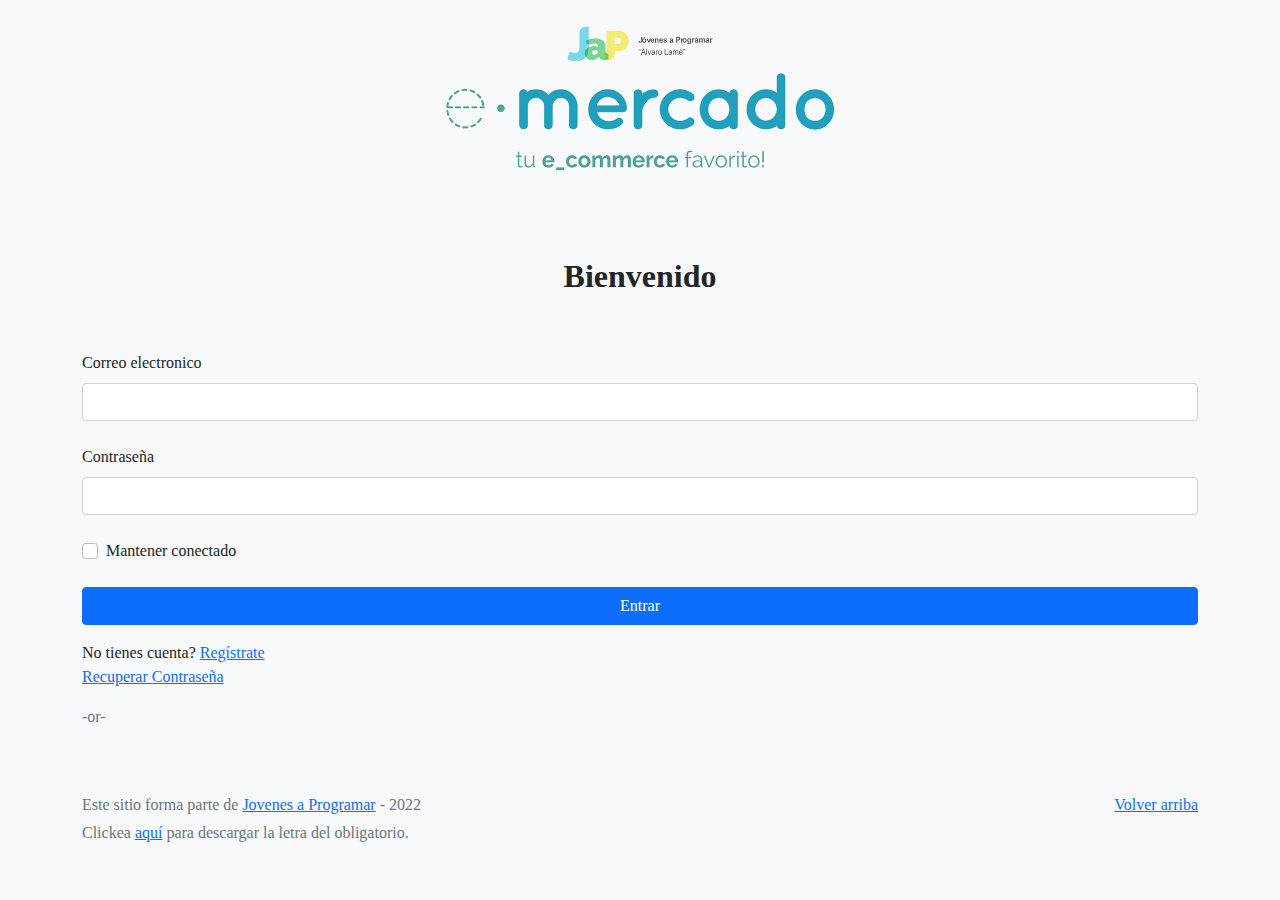
<file: index.html>
<!DOCTYPE html>
<html lang="es">

<head>
  <meta http-equiv="Content-Type" content="text/html; charset=UTF-8">
  <meta name="viewport" content="width=device-width, initial-scale=1, shrink-to-fit=no">
  <title>eMercado - Todo lo que busques está aquí</title>

  <link href="https://fonts.googleapis.com/css?family=Raleway:300,300i,400,400i,700,700i,900,900i" rel="stylesheet">
  <link href="css/bootstrap.min.css" rel="stylesheet">
  <link href="css/styles.css" rel="stylesheet">
</head>

<body onload="checkLoggin()">
  <nav class="navbar navbar-expand-lg navbar-dark bg-dark p-1">
    <div class="container">
      <button class="navbar-toggler" type="button" data-bs-toggle="collapse" data-bs-target="#navbarNav"
        aria-controls="navbarNav" aria-expanded="false" aria-label="Toggle navigation">
        <span class="navbar-toggler-icon"></span>
      </button>
      <div class="collapse navbar-collapse" id="navbarNav">
        <ul class="navbar-nav w-100 justify-content-between">
          <li class="nav-item">
            <a class="nav-link active" href="index.html">Inicio</a>
          </li>
          <li class="nav-item">
            <a class="nav-link" href="categories.html">Categorías</a>
          </li>
          <li class="nav-item">
            <a class="nav-link" href="sell.html">Vender</a>
          </li>
<!--           <li class="nav-item">
            <a class="nav-link" id="user"></a>
          </li> -->

          <div class="dropdown">
            <a class="user btn btn-dark dropdown-toggle nav-link" href="#" role="button" id="dropdownMenuLink" data-bs-toggle="dropdown" aria-expanded="false"></a>
            <ul class="dropdown-menu dropdown-menu-dark" aria-labelledby="dropdownMenuLink">
              <li><a class="dropdown-item nav-link" href="cart.html">Carrito</a></li>
              <li><a class="dropdown-item nav-link" href="my-profile.html">Perfil</a></li>
              <li><a class="dropdown-item nav-link" href="login.html" onclick="salir()">Salir</a></li>
            </ul>
          </div>


        </ul>
      </div>
    </div>
  </nav>
  <main>
    <div class="jumbotron text-center"></div>
    <div class="album py-5 bg-light">
      <div class="container">
        <div class="row">
          <div class="col-md-4">
            <div class="card mb-4 shadow-sm custom-card cursor-active" id="autos">
              <img class="bd-placeholder-img card-img-top" src="img/cars_index.jpg"
                alt="Imgagen representativa de la categoría 'Autos'">
              <h3 class="m-3">Autos</h3>
              <div class="card-body">
                <p class="card-text">Los mejores precios en autos 0 kilómetro, de alta y media gama.</p>
              </div>
            </div>
          </div>
          <div class="col-md-4">
            <div class="card mb-4 shadow-sm custom-card cursor-active" id="juguetes">
              <img class="bd-placeholder-img card-img-top" src="img/toys_index.jpg"
                alt="Imgagen representativa de la categoría 'Juguetes'">
              <h3 class="m-3">Juguetes</h3>
              <div class="card-body">
                <p class="card-text">Encuentra aquí los mejores precios para niños/as de cualquier edad.</p>
              </div>
            </div>
          </div>
          <div class="col-md-4">
            <div class="card mb-4 shadow-sm custom-card cursor-active" id="muebles">
              <img class="bd-placeholder-img card-img-top" src="img/furniture_index.jpg"
                alt="Imgagen representativa de la categoría 'Muebles'">
              <h3 class="m-3">Muebles</h3>
              <div class="card-body">
                <p class="card-text">Muebles antiguos, nuevos y para ser armados por uno mismo.</p>
              </div>
            </div>
          </div>
        </div>
        <div class="row">
          <a class="btn btn-light btn-lg btn-block" href="categories.html">Y mucho más!</a>
        </div>
      </div>
    </div>
  </main>
  <footer class="text-muted">
    <div class="container">
      <p class="float-end">
        <a href="#">Volver arriba</a>
      </p>
      <p>Este sitio forma parte de <a href="https://jovenesaprogramar.edu.uy/" target="_blank">Jovenes a Programar</a> -
        2022</p>
      <p>Clickea <a target="_blank" href="Letra.pdf">aquí</a> para descargar la letra del obligatorio.</p>
    </div>
  </footer>
  <script src="js/bootstrap.bundle.min.js"></script>
  <script src="js/index.js"></script>
  <script src="js/init.js"></script>
</body>

</html>
</file>
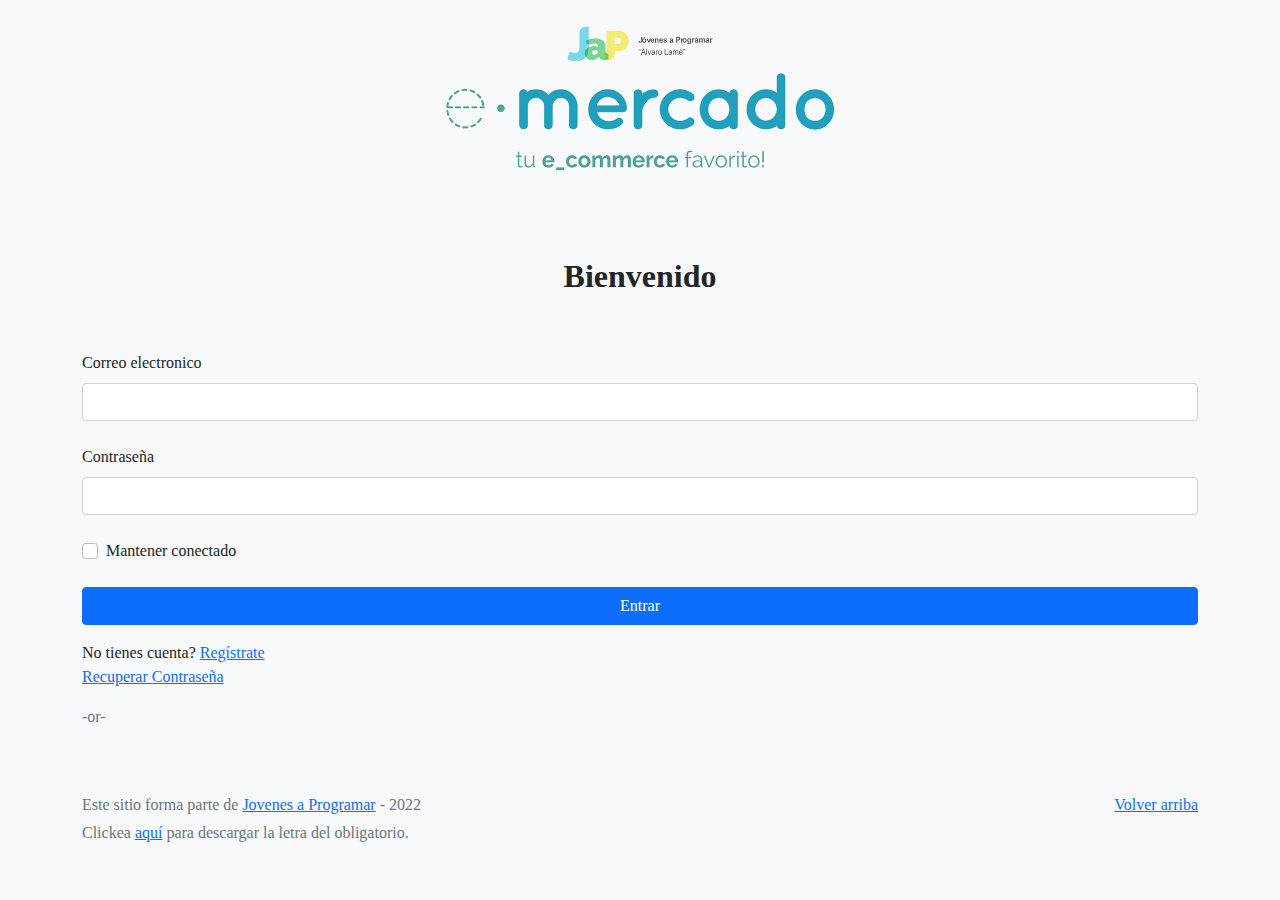
<file: cart.html>
<!DOCTYPE html>
<html lang="es">

<head>
  <meta http-equiv="Content-Type" content="text/html; charset=UTF-8" />
  <meta name="viewport" content="width=device-width, initial-scale=1, shrink-to-fit=no" />
  <title>eMercado - Todo lo que busques está aquí</title>
  <link href="https://fonts.googleapis.com/css?family=Raleway:300,300i,400,400i,700,700i,900,900i" rel="stylesheet" />
  <link href="css/bootstrap.min.css" rel="stylesheet" />
  <link href="css/font-awesome.min.css" rel="stylesheet" />
  <link href="css/styles.css" rel="stylesheet" />
</head>

<body onload="checkLoggin()">
  <svg xmlns="http://www.w3.org/2000/svg" style="display: none;">
    <symbol id="check-circle-fill" fill="currentColor" viewBox="0 0 16 16">
      <path d="M16 8A8 8 0 1 1 0 8a8 8 0 0 1 16 0zm-3.97-3.03a.75.75 0 0 0-1.08.022L7.477 9.417 5.384 7.323a.75.75 0 0 0-1.06 1.06L6.97 11.03a.75.75 0 0 0 1.079-.02l3.992-4.99a.75.75 0 0 0-.01-1.05z"/>
    </symbol>
  </svg>
  <div class="alert alert-success d-flex align-items-center visually-hidden" role="alert">
    <svg class="bi flex-shrink-0 me-2" width="24" height="24" role="img" aria-label="Success:"><use xlink:href="#check-circle-fill"/></svg>
    <div>
      Compra exitosa ! 
    </div>
  </div>

  <nav class="navbar navbar-expand-lg navbar-dark bg-dark p-1">
    <div class="container">
      <button class="navbar-toggler" type="button" data-bs-toggle="collapse" data-bs-target="#navbarNav"
        aria-controls="navbarNav" aria-expanded="false" aria-label="Toggle navigation">
        <span class="navbar-toggler-icon"></span>
      </button>
      <div class="collapse navbar-collapse" id="navbarNav">
        <ul class="navbar-nav w-100 justify-content-between">
          <li class="nav-item">
            <a class="nav-link" href="index.html">Inicio</a>
          </li>
          <li class="nav-item">
            <a class="nav-link" href="categories.html">Categorías</a>
          </li>
          <li class="nav-item">
            <a class="nav-link" href="sell.html">Vender</a>
          </li>
          <div class="dropdown">
            <a class="user btn btn-dark dropdown-toggle nav-link" href="#" role="button" id="dropdownMenuLink"
              data-bs-toggle="dropdown" aria-expanded="false"></a>
            <ul class="dropdown-menu dropdown-menu-dark" aria-labelledby="dropdownMenuLink">
              <li>
                <a class="dropdown-item nav-link" href="cart.html">Carrito</a>
              </li>
              <li>
                <a class="dropdown-item nav-link" href="my-profile.html">Perfil</a>
              </li>
              <li>
                <a class="dropdown-item nav-link" href="login.html" onclick="salir()">Salir</a>
              </li>
            </ul>
          </div>
        </ul>
      </div>
    </div>
  </nav>
  <main class="p-4 pb-5">
    <div class="container">
      <div class="container text-center mb-4">
        <h2>Carrito de compras</h2>
      </div>

      <div class="container">
        <h4>Articulos a comprar</h4>
        <div class="row border-bottom fw-bold">
          <span class="col-2 offset-md-2">Nombre</span>
          <span class="col-2">Costo</span>
          <span class="col-2">Cantidad</span>
          <span class="col-2">Subtotal</span>
        </div>
        <div id="cartList">

        </div>

        <!-- --------------------Envio-------------------- -->

        <div id="envio">

          <div class="row">


            <div class="col-8">
              <h4 class="mt-4">Dirección de envío</h4>
              <span class="visually-hidden alert-danger dirAlert">Faltan datos.</span>
              <div class="row py-2">
                <div class="col-6">
                  <label for="calle" class="form-label">Calle</label>
                  <input type="text" class="req form-control" id="calle" required>
                  <label for="esquina" class="form-label">Esquina</label>
                  <input type="text" class="form-control" id="esquina" required>
                </div>
                <div class="col-4">
                  <label for="puerta" class="form-label">Número</label>
                  <input type="text" class="form-control" id="puerta" required>
                </div>
              </div>
            </div>


            <div class="col">
              <h4 class="mt-4">Tipo de envío</h4>
              <div class="d-block my-3">
                <div class="custom-control custom-radio">
                  <input id="premium" name="shipmentMethod" type="radio" class="custom-control-input" checked required
                    onclick="setShipMethod(this)">
                  <label class="custom-control-label" for="premium">Premium 2 a 5 dias (15%)</label>
                </div>
                <div class="custom-control custom-radio">
                  <input id="express" name="shipmentMethod" type="radio" class="custom-control-input" required
                    onclick="setShipMethod(this)">
                  <label class="custom-control-label" for="express">Express 5 a 8 dias (7%)</label>
                </div>
                <div class="custom-control custom-radio">
                  <input id="standard" name="shipmentMethod" type="radio" class="custom-control-input" required
                    onclick="setShipMethod(this)">
                  <label class="custom-control-label" for="standard">Standard 12 a 15 dias (5%)</label>
                </div>
              </div>
            </div>

          </div>

          <h4 class="mt-4">Costos</h4>
          <div class="container" id="costos">
            <div class="border py-2 row d-flex">
              <p class="my-0 col text-start">Subtotal</p>
              <span class="col subtotal text-end"></span>
            </div>
            <div class="border py-2 row d-flex">
              <p class="my-0 col text-start">Envio</p>
              <span class="col envio text-end"></span>
            </div>
            <div class="border py-2 row d-flex">
              <p class="my-0 col text-start">Total ($)</p>
              <span class="col total text-end"></span>
            </div>
          </div>

        </div>
        <div class="pago mt-4">
          <span class="selecPago">Forma de pago:</span>
          <!-- Button trigger modal -->
          <a class="mx-2 fw-bold" style="cursor: pointer;" id="openModal" data-bs-toggle="modal" data-bs-target="#myModal">
            Seleccionar
          </a>
          <span class="selecPagoFalta text-danger visually-hidden">Debe seleccionar un metodo de pago </span>
        </div>

        <button id="closeModal" type="button" class="buyBtn btn btn-primary my-4 w-100" onclick="buy()">Finalizar compra</button>


      </div>

    </div>




    <!-- Modal -->
    <div class="modal" id="myModal">
      <div class="modal-dialog">
        <div class="modal-content">
          <div class="modal-header">
            <h4 class="modal-title">Forma de pago</h4>
            <button type="button" class="btn-close" data-bs-dismiss="modal" aria-label="Close"></button>
          </div>
          <div class="modal-body">
            <!-- cuerpo -->
            <div class="credCard my-2">


              <!-- tarjetaso -->

              <div class="custom-control custom-radio">
                <input id="cCard" name="paymentOption" type="radio" class="custom-control-input"
                  onclick="setPaymentMethod(this)">
                <label class="custom-control-label" for="cCard">Tarjeta de crédito</label>
                <span class="mx-4 visually-hidden alert-danger ccAlert">Faltan datos.</span>
              </div>
              <hr>

              <div class="d-flex row">
                <div class="col-6">
                  <label for="cNum" class="form-label">Número de tarjeta</label>
                  <input type="text" class="form-control" id="cNum" disabled>
                  <label for="vence" class="form-label">Vencimiento (MM/AA)</label>
                  <input type="month" class="form-control" id="vence" min="2020-01" value="2020-01" disabled>
                </div>
                <div class="col-6">
                  <label for="codSeg" class="form-label">Código de seg.</label>
                  <input type="text" class="form-control" id="codSeg" disabled>
                </div>
              </div>

            </div>
            <div class="bankTransfer mt-5">


              <!-- tranferencia -->

              <div class="custom-control custom-radio">
                <input id="bTransfer" name="paymentOption" type="radio" class="custom-control-input"
                  onclick="setPaymentMethod(this)">
                <label class="custom-control-label" for="bTransfer">Transferencia bancaria</label>
                <span class="mx-4 visually-hidden alert-danger btAlert">Faltan datos.</span>
              </div>
              <hr>

              <label for="bAcc" class="form-label">Número de cuenta</label>
              <input type="text" class="form-control" id="bAcc" disabled>


            </div>
          </div>
          <div class="modal-footer">
            <button type="button" class="btn btn-primary"onclick="saveModal()"  >Guardar</button>
          </div>
        </div>
      </div>
    </div>



  </main>
  <footer class="text-muted">
    <div class="container">
      <p class="float-end">
        <a href="#">Volver arriba</a>
      </p>
      <p>
        Este sitio forma parte de
        <a href="https://jovenesaprogramar.edu.uy/" target="_blank">Jovenes a Programar</a>
        - 2022
      </p>
      <p>
        Clickea <a target="_blank" href="Letra.pdf">aquí</a> para descargar la
        letra del obligatorio.
      </p>
    </div>
  </footer>
  <div id="spinner-wrapper">
    <div class="lds-ring">
      <div></div>
      <div></div>
      <div></div>
      <div></div>
    </div>
  </div>

  <!-- ----------Templates---------- -->

  <template class="itemTemplate">
    <div class="row align-items-end border-bottom py-2" id="cartItem">
      <div class="col-2">
        <img class="cartImg" alt="">
      </div>
      <span class="col-2 nameSpan"></span>
      <span class="col-2 unitCostSpan"></span>
      <div class="col-2 row align-items-end">
        <span class="countInput w-25"></span>
        <div class="w-50 d-flex">
          <button class="btn btn-warning sub">
            < </button>
              <button class="btn btn-success sum"> > </button>
        </div>
      </div>
      <span class="col-2 fw-bold subtotalSpan"></span>
      <button class="col-2 btn trashBtn btn-close btn-danger" type="button">

      </button>
    </div>
  </template>


  <template class="template-costos">
    <div class="border py-2 row d-flex">
      <p class="my-0 col text-start">Subtotal</p>
      <span class="col subtotal text-end"></span>
    </div>
    <div class="border py-2 row d-flex">
      <p class="my-0 col text-start">Envio</p>
      <span class="col envio text-end"></span>
    </div>
    <div class="border py-2 row d-flex">
      <p class="my-0 col text-start">Total ($)</p>
      <span class="col total text-end"></span>
    </div>
  </template>



  <script src="js/bootstrap.bundle.min.js"></script>
  <script src="https://code.jquery.com/jquery-3.6.1.js"></script>
  <script src="js/init.js"></script>
  <script src="js/cart.js"></script>

</body>

</html>
</file>
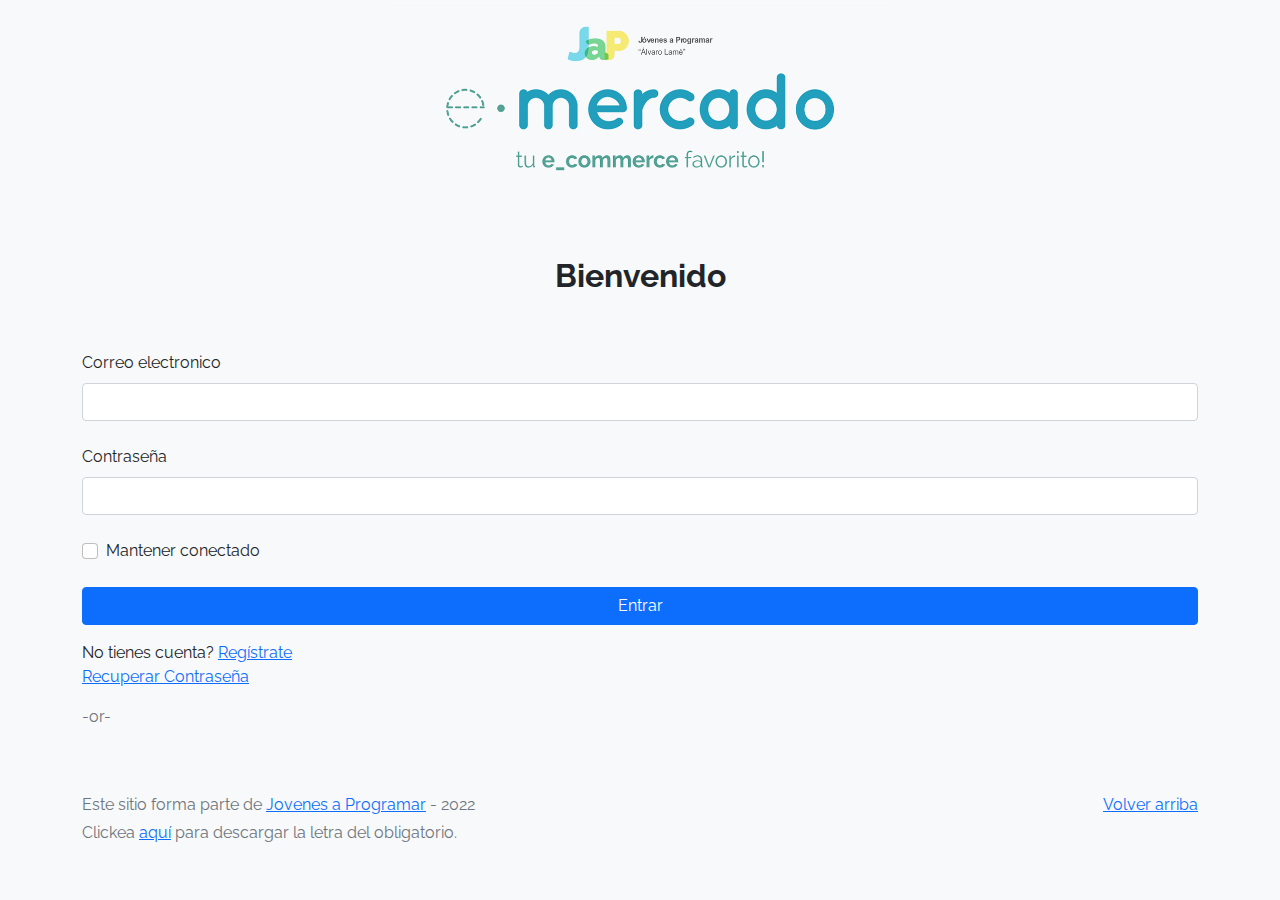
<file: categories.html>
<!DOCTYPE html>
<html lang="es">
  <head>
    <meta http-equiv="Content-Type" content="text/html; charset=UTF-8" />
    <meta
      name="viewport"
      content="width=device-width, initial-scale=1, shrink-to-fit=no"
    />
    <title>eMercado - Todo lo que busques está aquí</title>

    <link
      href="https://fonts.googleapis.com/css?family=Raleway:300,300i,400,400i,700,700i,900,900i"
      rel="stylesheet"
    />
    <link href="css/font-awesome.min.css" rel="stylesheet" />
    <link href="css/bootstrap.min.css" rel="stylesheet" />
    <link href="css/styles.css" rel="stylesheet" />
  </head>

  <body onload="checkLoggin()">
    <nav class="navbar navbar-expand-lg navbar-dark bg-dark p-1">
      <div class="container">
        <button
          class="navbar-toggler"
          type="button"
          data-bs-toggle="collapse"
          data-bs-target="#navbarNav"
          aria-controls="navbarNav"
          aria-expanded="false"
          aria-label="Toggle navigation"
        >
          <span class="navbar-toggler-icon"></span>
        </button>
        <div class="collapse navbar-collapse" id="navbarNav">
          <ul class="navbar-nav w-100 justify-content-between">
            <li class="nav-item">
              <a class="nav-link" href="index.html">Inicio</a>
            </li>
            <li class="nav-item">
              <a class="nav-link active" href="categories.html">Categorías</a>
            </li>
            <li class="nav-item">
              <a class="nav-link" href="sell.html">Vender</a>
            </li>
            <div class="dropdown">
              <a class="user btn btn-dark dropdown-toggle nav-link" href="#" role="button" id="dropdownMenuLink" data-bs-toggle="dropdown" aria-expanded="false"></a>
              <ul class="dropdown-menu dropdown-menu-dark" aria-labelledby="dropdownMenuLink">
                <li><a class="dropdown-item nav-link" href="cart.html">Carrito</a></li>
                <li><a class="dropdown-item nav-link" href="my-profile.html">Perfil</a></li>
                <li><a class="dropdown-item nav-link" href="login.html" onclick="salir()">Salir</a></li>
              </ul>
            </div>
          </ul>
        </div>
      </div>
    </nav>
    <main class="p-4 pb-5">
      <div class="text-center">
        <h2>Categorías</h2>
        <p class="lead">Verás aquí todas las categorías del sitio.</p>
      </div>
      <div class="container">
        <div class="row">
          <div class="col text-end">
            <div
              class="btn-group btn-group-toggle mb-4"
              data-bs-toggle="buttons"
            >
              <input
                type="radio"
                class="btn-check"
                name="options"
                id="sortAsc"
              />
              <label class="btn btn-light" for="sortAsc">A-Z</label>
              <input
                type="radio"
                class="btn-check"
                name="options"
                id="sortDesc"
              />
              <label class="btn btn-light" for="sortDesc">Z-A</label>
              <input
                type="radio"
                class="btn-check"
                name="options"
                id="sortByCount"
                checked
              />
              <label class="btn btn-light" for="sortByCount"
                ><i class="fas fa-sort-amount-down mr-1"></i
              ></label>
            </div>
          </div>
        </div>
        <div class="row">
          <div class="col-lg-6 offset-lg-6 col-md-12 mb-1 container">
            <div class="row container p-0 m-0">
              <div class="col">
                <p class="font-weight-normal text-end my-2">Cant.</p>
              </div>
              <div class="col">
                <input
                  class="form-control"
                  type="number"
                  placeholder="min."
                  id="rangeFilterCountMin"
                />
              </div>
              <div class="col">
                <input
                  class="form-control"
                  type="number"
                  placeholder="máx."
                  id="rangeFilterCountMax"
                />
              </div>
              <div class="col-3 p-0">
                <div class="btn-group" role="group">
                  <button class="btn btn-light btn-block" id="rangeFilterCount">
                    Filtrar
                  </button>
                  <button class="btn btn-link btn-sm" id="clearRangeFilter">
                    Limpiar
                  </button>
                </div>
              </div>
            </div>
          </div>
        </div>
        <div class="row">
          <div class="list-group" id="cat-list-container"></div>
        </div>
      </div>
    </main>
    <footer class="text-muted">
      <div class="container">
        <p class="float-end">
          <a href="#">Volver arriba</a>
        </p>
        <p>
          Este sitio forma parte de
          <a href="https://jovenesaprogramar.edu.uy/" target="_blank"
            >Jovenes a Programar</a
          >
          - 2022
        </p>
        <p>
          Clickea <a target="_blank" href="Letra.pdf">aquí</a> para descargar la
          letra del obligatorio.
        </p>
      </div>
    </footer>
    <div id="spinner-wrapper">
      <div class="lds-ring">
        <div></div>
        <div></div>
        <div></div>
        <div></div>
      </div>
    </div>
    <script src="js/bootstrap.bundle.min.js"></script>
    <script src="js/init.js"></script>
    <script src="js/categories.js"></script>
  </body>
</html>
</file>
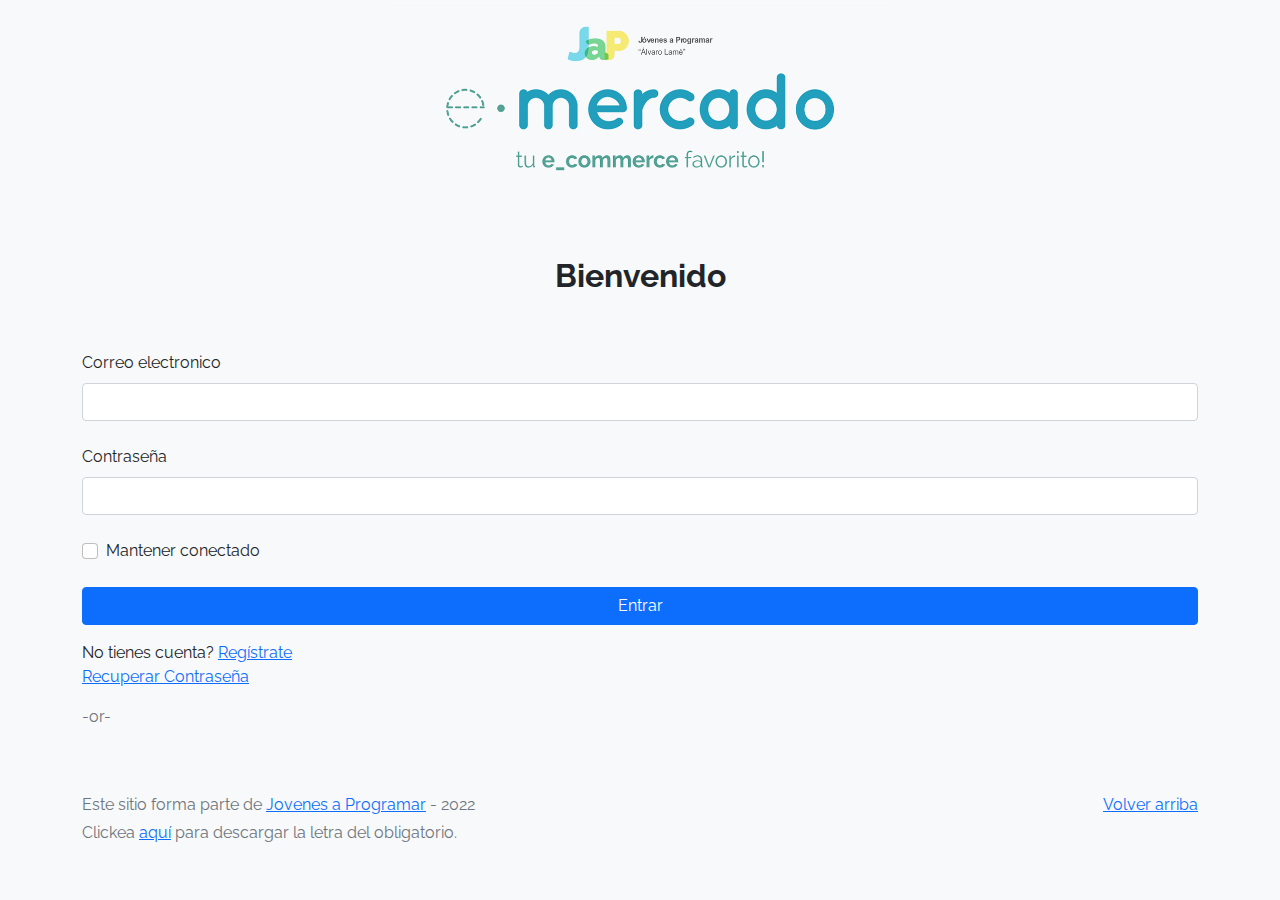
<file: login.html>
<!DOCTYPE html>
<html lang="es">
  <head>
    <meta http-equiv="Content-Type" content="text/html; charset=UTF-8" />
    <meta
      name="viewport"
      content="width=device-width, initial-scale=1, shrink-to-fit=no"
    />
    <title>eMercado - Todo lo que busques está aquí</title>

    <link
      href="https://fonts.googleapis.com/css?family=Raleway:300,300i,400,400i,700,700i,900,900i"
      rel="stylesheet"
    />
    <link href="css/bootstrap.min.css" rel="stylesheet" />
    <link href="css/styles.css" rel="stylesheet" />
    <style>
      body {
        background-color: rgb(248, 249, 250);
      }
    </style>
  </head>

  <body>
    <div
      class="alert alert-danger alert-dismissible fade"
      role="alert"
      id="alert-danger"
    >
      <p>Los datos ingresados no cumplen con los requisitos solicitados</p>
      <button
        type="button"
        class="btn-close"
        data-bs-dismiss="alert"
        aria-label="Close"
      ></button>
    </div>
    <div class="container">
      <div class="row">
        <!-- <div class="col"></div> -->
        <div class="col">
          <div class="text-center">
            <img src="img/login.png" alt="" width="500" />
          </div>
          <h2 class="fw-bold text-center py-5">Bienvenido</h2>

          <form class="needs-validation" action="#">
            <div class="mb-4">
              <label for="email" class="form-label">Correo electronico</label>
              <input
                type="email"
                class="form-control"
                name="email"
                id="email"
              />
            </div>
            <div class="mb-4">
              <label for="password" class="form-label">Contraseña</label>
              <input
                type="password"
                class="form-control"
                name="password"
                id="password"
              />
            </div>
            <div id="alertloggin" class="mb-4 warning"></div>
            <div class="mb-4 form-check">
              <input
                type="checkbox"
                name="connected"
                class="form-check-input"
                id="connected"
              />
              <label for="connected" class="form-check-label"
                >Mantener conectado</label
              >
            </div>
            <div class="d-grid">
              <button
                type="button"
                class="btn btn-primary"
                onclick="checkCred()"
              >
                Entrar
              </button>
            </div>
            <div class="my-3">
              <span>No tienes cuenta? <a href="#">Regístrate</a></span
              ><br />
              <span><a href="#">Recuperar Contraseña</a></span>
            </div>
          </form>
          <!-- LOGGIN REDES -->
          <div
            id="g_id_onload"
            data-client_id="202684256578-pohq799mgmb0bhgq5jall94jh1g16jg9.apps.googleusercontent.com"
            data-callback="logSuccess"
            class="mt-2"
          >
            <p class="text-muted">-or-</p>
          </div>
          <div class="g_id_signin" data-type="standard"></div>
        </div>
      </div>
    </div>

    <footer class="text-muted">
      <div class="container">
        <p class="float-end">
          <a href="#">Volver arriba</a>
        </p>
        <p>
          Este sitio forma parte de
          <a href="https://jovenesaprogramar.edu.uy/" target="_blank"
            >Jovenes a Programar</a
          >
          - 2022
        </p>
        <p>
          Clickea <a target="_blank" href="Letra.pdf">aquí</a> para descargar la
          letra del obligatorio.
        </p>
      </div>
    </footer>
    <div
      class="alert alert-danger alert-dismissible fade"
      role="alert"
      id="alert-danger"
    >
      <p>Los datos ingresados no cumplen con los requisitos solicitados</p>
      <button
        type="button"
        class="btn-close"
        data-bs-dismiss="alert"
        aria-label="Close"
      ></button>
    </div>
    <script src="js/login.js"></script>
    <script src="https://accounts.google.com/gsi/client" async defer></script>
  </body>
</html>
</file>
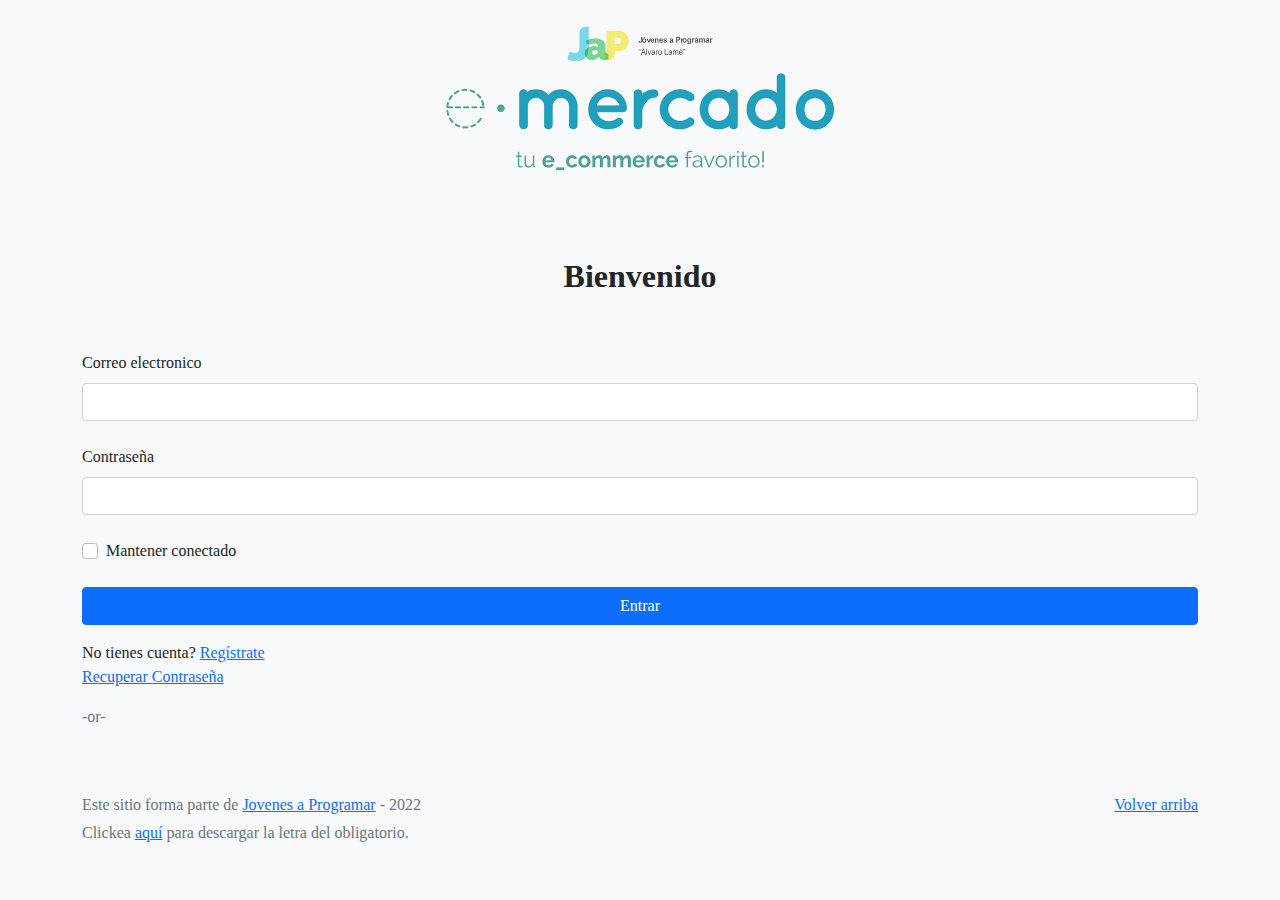
<file: my-profile.html>
<!DOCTYPE html>
<html lang="es">

<head>
  <meta http-equiv="Content-Type" content="text/html; charset=UTF-8">
  <meta name="viewport" content="width=device-width, initial-scale=1, shrink-to-fit=no">
  <title>eMercado - Todo lo que busques está aquí</title>
  <link href="https://fonts.googleapis.com/css?family=Raleway:300,300i,400,400i,700,700i,900,900i" rel="stylesheet">
  <link href="css/bootstrap.min.css" rel="stylesheet">
  <link href="css/styles.css" rel="stylesheet">
  <style>
    .bd-placeholder-img {
      font-size: 1.125rem;
      text-anchor: middle;
      -webkit-user-select: none;
      -moz-user-select: none;
      -ms-user-select: none;
      user-select: none;
    }

    @media (min-width: 768px) {
      .bd-placeholder-img-lg {
        font-size: 3.5rem;
      }
    }
  </style>
</head>

<body onload="checkLoggin()">
  <nav class="navbar navbar-expand-lg navbar-dark bg-dark p-1">
    <div class="container">
      <button class="navbar-toggler" type="button" data-bs-toggle="collapse" data-bs-target="#navbarNav"
        aria-controls="navbarNav" aria-expanded="false" aria-label="Toggle navigation">
        <span class="navbar-toggler-icon"></span>
      </button>
      <div class="collapse navbar-collapse" id="navbarNav">
        <ul class="navbar-nav w-100 justify-content-between">
          <li class="nav-item">
            <a class="nav-link" href="index.html">Inicio</a>
          </li>
          <li class="nav-item">
            <a class="nav-link" href="categories.html">Categorías</a>
          </li>
          <li class="nav-item">
            <a class="nav-link" href="sell.html">Vender</a>
          </li>
          <div class="dropdown">
            <a class="user btn btn-dark dropdown-toggle nav-link" href="#" role="button" id="dropdownMenuLink"
              data-bs-toggle="dropdown" aria-expanded="false"></a>
            <ul class="dropdown-menu dropdown-menu-dark" aria-labelledby="dropdownMenuLink">
              <li><a class="dropdown-item nav-link" href="cart.html">Carrito</a></li>
              <li><a class="dropdown-item nav-link" href="my-profile.html">Perfil</a></li>
              <li><a class="dropdown-item nav-link" href="login.html" onclick="salir()">Salir</a></li>
            </ul>
          </div>
        </ul>
      </div>
    </div>
  </nav>
  <main>
    <!-- <div class="container">
      <div class="alert alert-danger text-center" role="alert">
        <h4 class="alert-heading">Funcionalidad en desarrollo</h4>
      </div>
    </div> -->

    <div class="container">
      <div class="cabezal row my-2 align-items-end">
        <h2 class="col">Perfil</h2>
        <div class="col d-flex align-items-end flex-column">
          <img class="profImage img-thumbnail" src="" alt="">
        </div>
      </div>
      <div class="campos row border-top border-bottom pb-4 pt-1">
        <div class="col">
          <label class="form-label mt-3" for="fName">Primer Nombre</label>
          <input class="form-control" type="text" id="fName" required>
          <label class="form-label mt-3" for="surname">Primer Apellido</label>
          <input class="form-control" type="text" id="surname" required>
          <label class="form-label mt-3" for="mail">E-Mail</label>
          <input class="form-control" type="email" id="mail">
          <label class="form-label mt-3" for="contact">Teléfono de contacto</label>
          <input class="form-control" type="text" id="contact" required>
        </div>
        <div class="col px-2">
          <label class="form-label mt-3" for="sName">Segundo Nombre</label>
          <input class="form-control" type="text" id="sName">
          <label class="form-label mt-3" for="sSurname">Segundo Apellido</label>
          <input class="form-control" type="text" id="sSurname">
          <label class="form-label mt-3" for="upload">Imagen de perfil</label>
          <input class="form-control" type="file" id="upload">

        </div>
      </div>
      <button class="btn btn-primary my-4 saveBtn" onclick="saveChanges()">Guardar Cambios</button>
    </div>



  </main>
  <footer class="text-muted">
    <div class="container">
      <p class="float-end">
        <a href="#">Volver arriba</a>
      </p>
      <p>Este sitio forma parte de <a href="https://jovenesaprogramar.edu.uy/" target="_blank">Jovenes a Programar</a> -
        2022</p>
      <p>Clickea <a target="_blank" href="Letra.pdf">aquí</a> para descargar la letra del obligatorio.</p>
    </div>
  </footer>
  <script src="js/bootstrap.bundle.min.js"></script>
  <script src="js/init.js"></script>
  <script src="js/my-profile.js"></script>
</body>

</html>
</file>
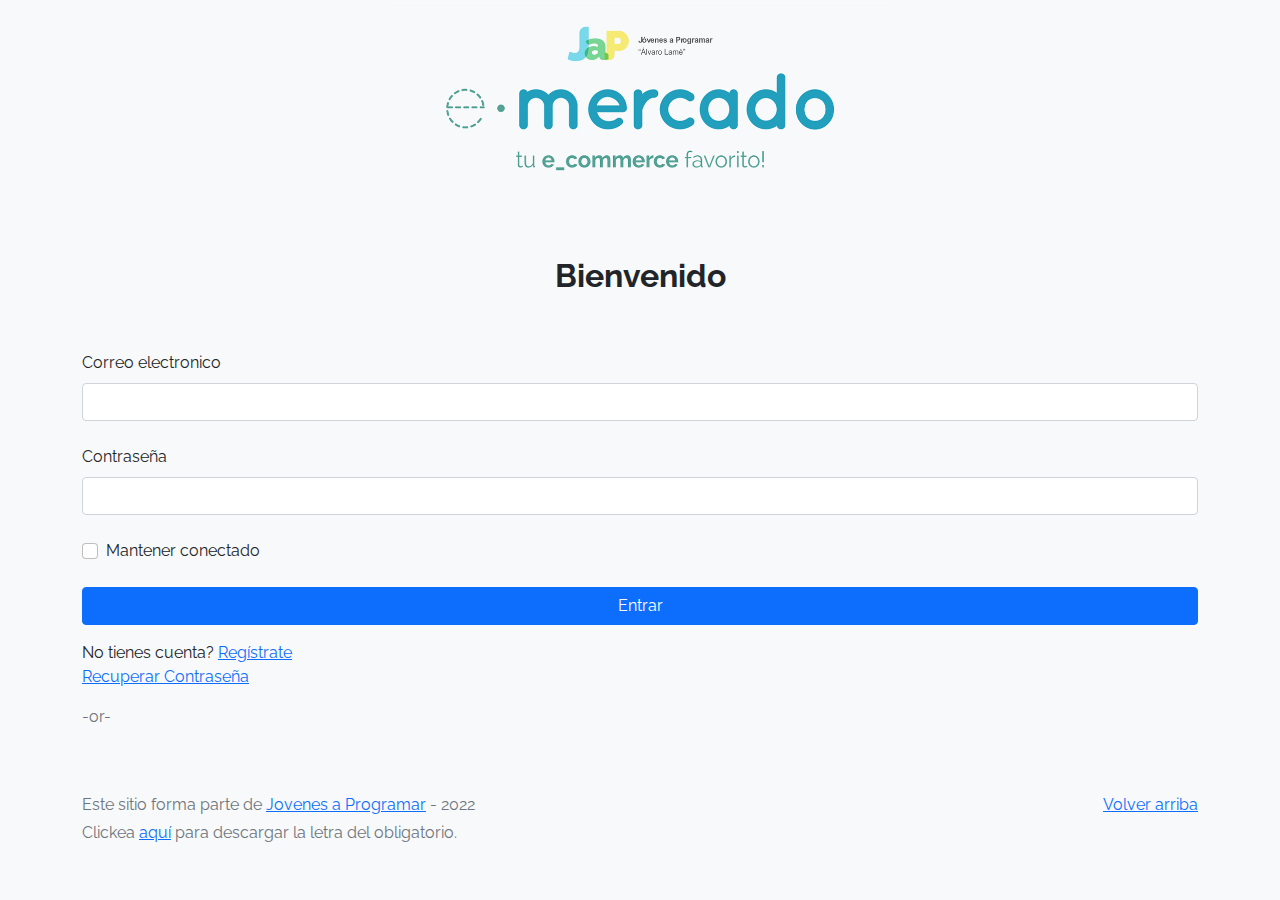
<file: product-info.html>
<!DOCTYPE html>
<html lang="es">

<head>
  <meta http-equiv="Content-Type" content="text/html; charset=UTF-8">
  <meta name="viewport" content="width=device-width, initial-scale=1, shrink-to-fit=no">
  <title>eMercado - Todo lo que busques está aquí</title>

  <link href="https://fonts.googleapis.com/css?family=Raleway:300,300i,400,400i,700,700i,900,900i" rel="stylesheet">
  <link href="css/font-awesome.min.css" rel="stylesheet">
  <link href="css/bootstrap.min.css" rel="stylesheet">
  <link href="css/styles.css" rel="stylesheet">
</head>

<body onload="checkLoggin()">

  <nav class="navbar navbar-expand-lg navbar-dark bg-dark p-1">
    <div class="container">
      <button class="navbar-toggler" type="button" data-bs-toggle="collapse" data-bs-target="#navbarNav"
        aria-controls="navbarNav" aria-expanded="false" aria-label="Toggle navigation">
        <span class="navbar-toggler-icon"></span>
      </button>
      <div class="collapse navbar-collapse" id="navbarNav">
        <ul class="navbar-nav w-100 justify-content-between">
          <li class="nav-item">
            <a class="nav-link" href="index.html">Inicio</a>
          </li>
          <li class="nav-item">
            <a class="nav-link" href="categories.html">Categorías</a>
          </li>
          <li class="nav-item">
            <a class="nav-link" href="sell.html">Vender</a>
          </li>
          <div class="dropdown">
            <a class="user btn btn-dark dropdown-toggle nav-link" href="#" role="button" id="dropdownMenuLink"
              data-bs-toggle="dropdown" aria-expanded="false"></a>
            <ul class="dropdown-menu dropdown-menu-dark" aria-labelledby="dropdownMenuLink">
              <li><a class="dropdown-item nav-link" href="cart.html">Carrito</a></li>
              <li><a class="dropdown-item nav-link" href="my-profile.html">Perfil</a></li>
              <li><a class="dropdown-item nav-link" href="login.html" onclick="salir()">Salir</a></li>
            </ul>
          </div>
        </ul>
      </div>
    </div>
  </nav>
  <main>
    <div class="container">
      <div class="border-bottom row">
        <h2 id="prodName" class="py-4 col-6"></h2>
        <div class="col-6 align-self-center text-center"><button type="button" class="btn btn-success" id="btnComprar"">Comprar</button></div>
      </div>
    </div>
    <div class=" prodContainer">

        </div>

        <div class="container mt-4 nCommentContainer">
          <h2 class="">Comentar</h2>
          <label for="commentInput" class="">Su opini&oacute;n:</label><br>
          <textarea name="commentInput" id="commentInput" cols="50" rows="5"></textarea>
          <div class="mt-2" style="cursor: pointer; font-size: larger;">
            <span id="1" class="fa fa-star" onclick="calificar(this)"></span>
            <span id="2" class="fa fa-star" onclick="calificar(this)"></span>
            <span id="3" class="fa fa-star" onclick="calificar(this)"></span>
            <span id="4" class="fa fa-star" onclick="calificar(this)"></span>
            <span id="5" class="fa fa-star" onclick="calificar(this)"></span>
          </div>
          <button id="nCommentBtn" class="btn btn-primary mt-2" type="submit" onclick="newComment()">Enviar</button>
        </div>


        <div class="container mt-4 relatedContainer">
          <h3>Contenido relacionado</h3>
          <div class="d-flex row-cols-5 relatedCards">

          </div>
        </div>



        <!--     <div class='d-flex row-cols-5'>
      <div class="card">
          <img class='img-thumbnail'
              src="img/prod50922_1.jpg"
              width="auto" height="auto"/>
          <div class="card-body text-center mx-auto">
              <h5 class="card-title">Sofa Chair</h5>
          </div>
      </div>
      
    </div>
 -->

        <!--     <div class="container">
      <div class="alert alert-danger text-center" role="alert">
        <h4 class="alert-heading">Funcionalidad en desarrollo</h4>
      </div>
    </div> -->
  </main>
  <footer class="text-muted">
    <div class="container">
      <p class="float-end">
        <a href="#">Volver arriba</a>
      </p>
      <p>Este sitio forma parte de <a href="https://jovenesaprogramar.edu.uy/" target="_blank">Jovenes a Programar</a> -
        2022</p>
      <p>Clickea <a target="_blank" href="Letra.pdf">aquí</a> para descargar la letra del obligatorio.</p>
    </div>
  </footer>
  <div id="spinner-wrapper">
    <div class="lds-ring">
      <div></div>
      <div></div>
      <div></div>
      <div></div>
    </div>
  </div>
  <script src="js/bootstrap.bundle.min.js"></script>
  <script src="js/init.js"></script>
  <script src="js/product-info.js"></script>

  </body>

</html>
</file>
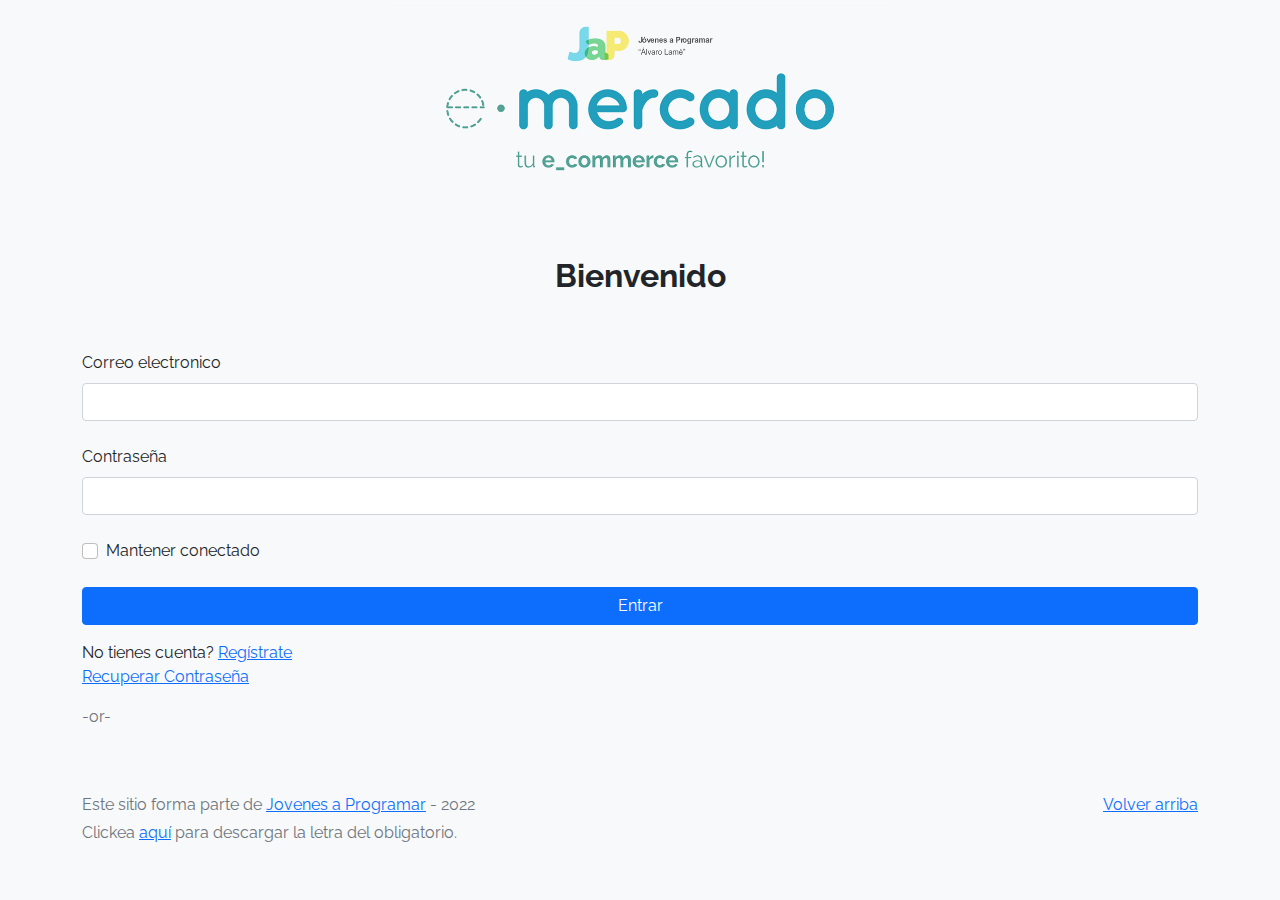
<file: products.html>
<!DOCTYPE html>
<html lang="es">
  <head>
    <meta http-equiv="Content-Type" content="text/html; charset=UTF-8" />
    <meta
      name="viewport"
      content="width=device-width, initial-scale=1, shrink-to-fit=no"
    />
    <title>eMercado - Todo lo que busques está aquí</title>

    <link
      href="https://fonts.googleapis.com/css?family=Raleway:300,300i,400,400i,700,700i,900,900i"
      rel="stylesheet"
    />
    <link href="css/font-awesome.min.css" rel="stylesheet" />
    <link href="css/bootstrap.min.css" rel="stylesheet" />
    <link href="css/styles.css" rel="stylesheet" />
  </head>

  <body onload="checkLoggin()">
    <nav class="navbar navbar-expand-lg navbar-dark bg-dark p-1">
      <div class="container">
        <button
          class="navbar-toggler"
          type="button"
          data-bs-toggle="collapse"
          data-bs-target="#navbarNav"
          aria-controls="navbarNav"
          aria-expanded="false"
          aria-label="Toggle navigation"
        >
          <span class="navbar-toggler-icon"></span>
        </button>
        <div class="collapse navbar-collapse" id="navbarNav">
          <ul class="navbar-nav w-100 justify-content-between">
            <li class="nav-item">
              <a class="nav-link" href="index.html">Inicio</a>
            </li>
            <li class="nav-item">
              <a class="nav-link" href="categories.html">Categorías</a>
            </li>
            <li class="nav-item">
              <a class="nav-link" href="sell.html">Vender</a>
            </li>
            <div class="dropdown">
              <a class="user btn btn-dark dropdown-toggle nav-link" href="#" role="button" id="dropdownMenuLink" data-bs-toggle="dropdown" aria-expanded="false"></a>
              <ul class="dropdown-menu dropdown-menu-dark" aria-labelledby="dropdownMenuLink">
                <li><a class="dropdown-item nav-link" href="cart.html">Carrito</a></li>
                <li><a class="dropdown-item nav-link" href="my-profile.html">Perfil</a></li>
                <li><a class="dropdown-item nav-link" href="login.html" onclick="salir()">Salir</a></li>
              </ul>
            </div>
          </ul>
        </div>
      </div>
    </nav>
    <main class="p-4 pb-5">
      <div class="container text-center">
        <h2>Productos</h2>
        <p class="lead">
          Verás aquí todos los productos de la categoria Autos.
        </p>
      </div>
      
      
      <!-- formato filtros (categories.html) -->
      <div class="container">
        <div class="row">
          <div class="col text-end">
            <div
            class="btn-group btn-group-toggle mb-4"
            data-bs-toggle="buttons"
            >
              <!-- precio ascendente -->
              <input
              type="radio"
              class="btn-check"
              name="options"
              id="sortAsc"
              />
              <label class="btn btn-light" for="sortAsc">
                <i class="fas fa-sort-amount-down mr-1">$</i>
              </label>
                <!-- precio descendente -->
              <input
              type="radio"
              class="btn-check"
              name="options"
              id="sortDesc"
              />
              <label class="btn btn-light" for="sortDesc">
                <i class="fas fa-sort-amount-up mr-1">$</i>
              </label>
              <!-- descendente por relevancia (cant ventas) -->
              <input
              type="radio"
              class="btn-check"
                name="options"
                id="sortByCount"
                checked
                />
                <label class="btn btn-light" for="sortByCount">
                  <i class="fas fa-sort-amount-down mr-1">Rel</i>
                </label>
              </div>
            </div>
          </div>
          <div class="row">
            <div class="col-md-12 mb-1 container">
              <div class="row container p-0 m-0">
                <!-- <div class="col">
                  <p class="font-weight-normal text-end my-2">Cant.</p>
                </div> -->
                <div class="col-8">
                  <input 
                  class="form-control" 
                  type="search" 
                  placeholder="Buscar por..."
                  id="filterSearchBar"
                  />
                </div>
                <div class="col-2">
                  <input
                  class="form-control"
                  type="number"
                  placeholder="min."
                  id="rangeFilterPriceMin"
                  />
                </div>
                <div class="col-2">
                  <input
                  class="form-control"
                  type="number"
                  placeholder="máx."
                  id="rangeFilterPriceMax"
                  />
                </div>
                <!-- <div class="col-3 p-0">
                  <div class="btn-group" role="group">
                    <button class="btn btn-light btn-block" id="rangeFilterCount">
                      Filtrar
                    </button>
                    <button class="btn btn-link btn-sm" id="clearRangeFilter">
                      Limpiar
                    </button>
                  </div>
                </div> -->
              </div>
            </div>
          </div>
          <div class="row"> 
            <div class="list-group" id="cat-list-container">
              <!-- aca entra el html por js -->
            </div>
          </div>
      <!-- </div>
        <div class="alert alert-danger text-center" role="alert">
          <h4 class="alert-heading">Funcionalidad en desarrollo</h4>
        </div>  -->
    </main>
    <footer class="text-muted">
      <div class="container">
        <p class="float-end">
          <a href="#">Volver arriba</a>
        </p>
        <p>
          Este sitio forma parte de
          <a href="https://jovenesaprogramar.edu.uy/" target="_blank"
            >Jovenes a Programar</a
          >
          - 2022
        </p>
        <p>
          Clickea <a target="_blank" href="Letra.pdf">aquí</a> para descargar la
          letra del obligatorio.
        </p>
      </div>
    </footer>
    <div id="spinner-wrapper">
      <div class="lds-ring">
        <div></div>
        <div></div>
        <div></div>
        <div></div>
      </div>
    </div>
    <script src="js/bootstrap.bundle.min.js"></script>
    <script src="js/init.js"></script>
    <script src="js/products.js"></script>
  </body>
</html>
</file>
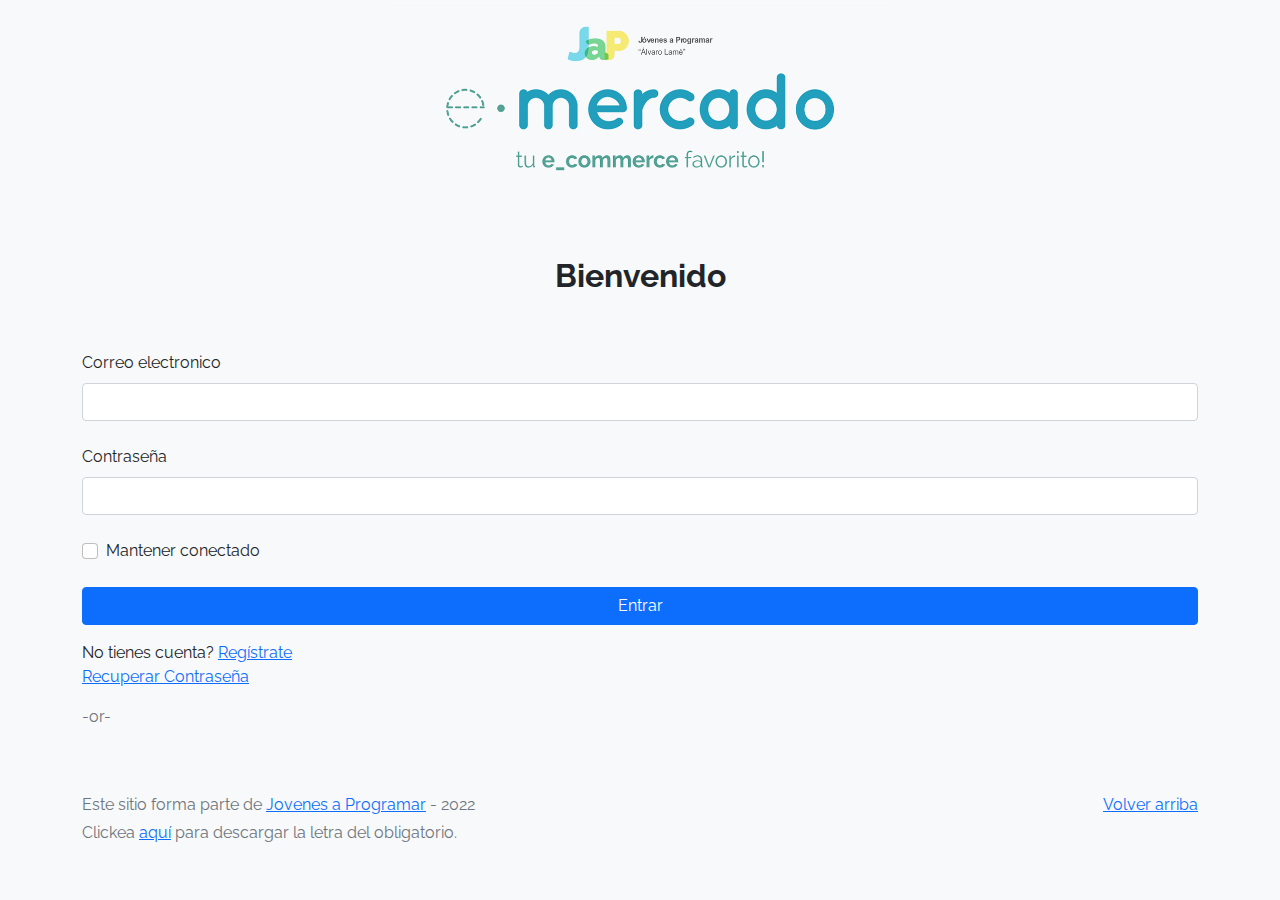
<file: sell.html>
<!DOCTYPE html>
<html lang="es">

<head>
  <meta http-equiv="Content-Type" content="text/html; charset=UTF-8">
  <meta name="viewport" content="width=device-width, initial-scale=1, shrink-to-fit=no">
  <title>eMercado - Todo lo que busques está aquí</title>
  <link href="https://fonts.googleapis.com/css?family=Raleway:300,300i,400,400i,700,700i,900,900i" rel="stylesheet">
  <link href="css/bootstrap.min.css" rel="stylesheet">
  <link href="css/dropzone.css" rel="stylesheet">
  <link href="css/styles.css" rel="stylesheet">
</head>

<body onload="checkLoggin()">
  <nav class="navbar navbar-expand-lg navbar-dark bg-dark p-1">
    <div class="container">
      <button class="navbar-toggler" type="button" data-bs-toggle="collapse" data-bs-target="#navbarNav"
        aria-controls="navbarNav" aria-expanded="false" aria-label="Toggle navigation">
        <span class="navbar-toggler-icon"></span>
      </button>
      <div class="collapse navbar-collapse" id="navbarNav">
        <ul class="navbar-nav w-100 justify-content-between">
          <li class="nav-item">
            <a class="nav-link" href="index.html">Inicio</a>
          </li>
          <li class="nav-item">
            <a class="nav-link" href="categories.html">Categorías</a>
          </li>
          <li class="nav-item">
            <a class="nav-link active" href="sell.html">Vender</a>
          </li>
          <div class="dropdown">
            <a class="user btn btn-dark dropdown-toggle nav-link" href="#" role="button" id="dropdownMenuLink" data-bs-toggle="dropdown" aria-expanded="false"></a>
            <ul class="dropdown-menu dropdown-menu-dark" aria-labelledby="dropdownMenuLink">
              <li><a class="dropdown-item nav-link" href="cart.html">Carrito</a></li>
              <li><a class="dropdown-item nav-link" href="my-profile.html">Perfil</a></li>
              <li><a class="dropdown-item nav-link" href="login.html" onclick="salir()">Salir</a></li>
            </ul>
          </div>
        </ul>
      </div>
    </div>
  </nav>
  <div class="container">
    <div class="text-center p-4">
      <h2>Vender</h2>
      <p class="lead">Ingresa los datos del artículo a vender.</p>
    </div>
    <div class="row justify-content-md-center">
      <div class="col-md-8 order-md-1">
        <h4 class="mb-3">Información del producto</h4>
        <form class="needs-validation" id="sell-info">
          <div class="row">
            <div class="col-md-6 mb-3">
              <label for="productName">Nombre</label>
              <input type="text" class="form-control" id="productName" value="" name="productName">
              <div class="invalid-feedback">
                Ingresa un nombre
              </div>
            </div>
          </div>
          <div class="row">
            <div class="col-md-8 order-md-1">
              <label>Imágenes</label>
              <div class="needsclick dz-clickable" id="file-upload">
                <div class="dz-message needsclick">
                  Arrastra tus fotos aquí<br>
                </div>
              </div>
            </div>
          </div>
          <div class="row">
            <div class="col-md-12 mb-3">
              <label for="productDescription">Descripción</label>
              <textarea name="productDescription" class="form-control" id="productDescription"></textarea>
            </div>
          </div>
          <div class="row">
            <div class="col-md-3 mb-3">
              <label for="productCostInput">Costo</label>
              <input type="number" name="productCostInput" class="form-control" id="productCostInput" placeholder="" required="" value="0"
                min="0">
              <div class="invalid-feedback">
                El costo debe ser mayor que 0.
              </div>
            </div>
            <div class="col-md-4 mb-3">
              <label for="productCurrency">Moneda</label>
              <select name="productCurrency" class="form-select custom-select d-block w-100" id="productCurrency" required>
                <option value="" hidden selected>Seleccionar moneda</option>
                <option>Pesos Uruguayos (UYU)</option>
                <option>Dólares (USD)</option>
              </select>
              <div class="invalid-feedback">
                Ingresa una categoría válida.
              </div>
            </div>
          </div>
          <div class="row">
            <div class="col-md-7 mb-3">
              <label for="productCategory">Categoría</label>
              <select name="productCategory" class="custom-select form-select d-block w-100" id="productCategory">
                <option value="">Elija la categoría...</option>
                <option>Autos</option>
                <option>Juguetes</option>
                <option>Muebles</option>
                <option>Herramientas</option>
                <option>Computadoras</option>
                <option>Vestimenta</option>
              </select>
              <div class="invalid-feedback">
                Por favor ingresa una categoría válida.
              </div>
            </div>
          </div>
          <div class="row">
            <div class="col-md-3 mb-3">
              <label for="productCountInput">Cantidad en stock</label>
              <input type="number" name="productCountInput" class="form-control" id="productCountInput"  required value="1"
                min="0">
              <div class="invalid-feedback">
                La cantidad es requerida.
              </div>
            </div>
          </div>
          <hr class="mb-4">
          <h5 class="mb-3">Tipo de publicación</h5>
          <div class="d-block my-3">
            <div class="custom-control custom-radio">
              <input id="goldradio" name="publicationType" type="radio" class="custom-control-input" checked=""
                required="">
              <label class="custom-control-label" for="goldradio">Gold (13%)</label>
            </div>
            <div class="custom-control custom-radio">
              <input id="premiumradio" name="publicationType" type="radio" class="custom-control-input" required="">
              <label class="custom-control-label" for="premiumradio">Premium (7%)</label>
            </div>
            <div class="custom-control custom-radio">
              <input id="standardradio" name="publicationType" type="radio" class="custom-control-input" required="">
              <label class="custom-control-label" for="standardradio">Estándar (3%)</label>
            </div>
            <div class="row">
              <button type="button" class="m-1 btn btn-link" data-bs-toggle="modal"
                data-bs-target="#contidionsModal">Ver
                condiciones</button>
            </div>
          </div>
          <hr class="mb-4">
          <h4 class="mb-3">Costos</h4>
          <ul class="list-group mb-3">
            <li class="list-group-item d-flex justify-content-between lh-condensed">
              <div>
                <h6 class="my-0">Precio</h6>
                <small class="text-muted">Unitario del producto</small>
              </div>
              <span class="text-muted" id="productCostText">-</span>
            </li>
            <li class="list-group-item d-flex justify-content-between lh-condensed">
              <div>
                <h6 class="my-0">Porcentaje</h6>
                <small class="text-muted">Según el tipo de publicación</small>
              </div>
              <span class="text-muted" id="comissionText">-</span>
            </li>
            <li class="list-group-item d-flex justify-content-between">
              <span>Total ($)</span>
              <strong id="totalCostText">-</strong>
            </li>
          </ul>
          <hr class="mb-4">
          <button class="btn btn-primary btn-lg" type="submit">Vender</button>
        </form>
      </div>
    </div>
  </div>
  <footer class="text-muted">
    <div class="container">
      <p class="float-end">
        <a href="#">Volver arriba</a>
      </p>
      <p>Este sitio forma parte de <a href="https://jovenesaprogramar.edu.uy/" target="_blank">Jovenes a Programar</a> -
        2022</p>
      <p>Clickea <a target="_blank" href="Letra.pdf">aquí</a> para descargar la letra del obligatorio.</p>
    </div>
  </footer>

  <div class="alert alert-primary-dismissible fade" id="alertResult" role="alert">
    <span id="resultSpan"></span>
  </div>

  <div class="modal fade" tabindex="-1" role="dialog" id="contidionsModal">
    <div class="modal-dialog" role="document">
      <div class="modal-content">
        <div class="modal-header">
          <h5 class="modal-title">Condiciones de publicación</h5>
        </div>
        <div class="modal-body">
          <div class="container">
            <div class="row">
              <h5 class="text-warning">Gold (13%)</h5>
              <p class="muted text-justify">Tu producto se verá de forma promocionada en portada, además de las
                condiciones de Premium y Estándar.</p>
            </div>
            <hr>
            <div class="row">
              <h5 class="text-primary">Premium (7%)</h5>
              <p class="muted text-justify">Se mostrará el producto en los primeros lugares de resultados de búsqueda,
                así cómo cuando se ingrese a la categoría que pertenezca.</p>
            </div>
            <hr>
            <div class="row">
              <h5 class="text-secondary">Estándar (3%)</h5>
              <p class="muted text-justify">El producto se listará en la categoría correspondiente, así como en los
                resultados de búsquedas que coincidan con las palabras claves en el nombre.</p>
            </div>
          </div>
        </div>
        <div class="modal-footer">
          <button type="button" class="btn btn-primary" data-bs-dismiss="modal">Cerrar</button>
        </div>
      </div>
    </div>
  </div>
  <div id="spinner-wrapper">
    <div class="lds-ring">
      <div></div>
      <div></div>
      <div></div>
      <div></div>
    </div>
  </div>
  <script src="js/bootstrap.bundle.min.js"></script>
  <script src="js/dropzone.js"></script>
  <script src="js/init.js"></script>
  <script src="js/sell.js"></script>
</body>

</html>
</file>
<file: css/styles.css>
.jumbotron,
.card-body,
.container,
.site-header {
  font-family: 'Raleway', serif !important;
}

.jumbotron .display-4 {
  font-weight: bold;
}

nav a {
  text-decoration: none;
}

.bd-placeholder-img {
  font-size: 1.125rem;
  text-anchor: middle;
  -webkit-user-select: none;
  -moz-user-select: none;
  -ms-user-select: none;
  user-select: none;
}

@media (min-width: 768px) {
  .bd-placeholder-img-lg {
    font-size: 3.5rem;
  }
}

.jumbotron {
  height: 50vh;
  padding: 5em inherit;
  margin-bottom: 0;
  background-color: #53C0FB;
  background: url('../img/cover_back.png');
  background-size: contain;
  background-position: center;
  background-repeat: no-repeat;
  color: black;
  font-weight: bold;
}

@media (min-width: 768px) {
  .jumbotron {
    padding-top: 6rem;
    padding-bottom: 6rem;
  }
}

.jumbotron p:last-child {
  margin-bottom: 0;
}

.jumbotron-heading {
  font-weight: 300;
}

.jumbotron .container {
  max-width: 40rem;
  background-color: rgba(255, 255, 255, 0.5);
  border-radius: 10px;
  text-shadow: 1px 1px 2px grey;
}

.jumbotron .lead {
  font-size: 38px;
}

footer {
  padding-top: 3rem;
  padding-bottom: 3rem;
}

footer p {
  margin-bottom: .25rem;
}

.site-header a {
  color: white;
  transition: ease-in-out color .15s;
}

.site-header .dropdown-menu a {
  color: black;
}

.dropzone {
  border: 2px dashed #0087F7;
  border-radius: 5px;
  background: white;
}

.img-fit {
  max-height: 100%;
}

.alert {
  position: fixed;
  top: 80px;
  width: 50%;
  left: 50%;
  transform: translate(-50%, 0);
}

.lds-ring {
  display: inline-block;
  position: relative;
  width: 64px;
  height: 64px;
  top: 50%;
  left: 50%;
}

.cursor-active {
  cursor: pointer;
}

.left {
  float: left;
  padding: 4px;
  background-color: rgba(255, 255, 255, 0.5);
}

.lds-ring div {
  box-sizing: border-box;
  display: block;
  position: absolute;
  width: 51px;
  height: 51px;
  margin: 6px;
  border: 6px solid #fff;
  border-radius: 50%;
  animation: lds-ring 1.2s cubic-bezier(0.5, 0, 0.5, 1) infinite;
  border-color: #fff transparent transparent transparent;
}

.lds-ring div:nth-child(1) {
  animation-delay: -0.45s;
}

.lds-ring div:nth-child(2) {
  animation-delay: -0.3s;
}

.lds-ring div:nth-child(3) {
  animation-delay: -0.15s;
}

@keyframes lds-ring {
  0% {
    transform: rotate(0deg);
  }

  100% {
    transform: rotate(360deg);
  }
}

.signin {
  width: 100%;
  max-width: 330px;
  padding: 15px;
  margin: auto;
}

#spinner-wrapper {
  position: fixed;
  background-color: rgba(0, 0, 0, 0.5);
  width: 100%;
  height: 100%;
  top: 0;
  left: 0;
  z-index: 1021;
  display: none;
}

main {
  min-height: calc(100vh - 210px);
}

a.custom-card,
a.custom-card:hover {
  color: inherit;
  text-decoration: inherit;
}

.checked {
  color: orange;
}

.log-inp-error {
  border-color:crimson !important;
}
.warning {
  color: crimson !important;
}

textarea {
  resize: none;
}

.cartImg{
  height: 3rem;
  width: auto;
}
.counttt{
  width: 50%;
}

input[required]{
  background-image: radial-gradient(#F00 15%, transparent 16%), radial-gradient(#F00 15%, transparent 16%);
  background-size: 1em 1em;
  background-position: right top;
  background-repeat: no-repeat;
}

.profImage{
  height: 10vh;
}
</file>
<file: css/dropzone.css>
/*
 * The MIT License
 * Copyright (c) 2012 Matias Meno <m@tias.me>
 */
.dropzone, .dropzone * {
  box-sizing: border-box; }

.dropzone {
  position: relative; }
  .dropzone .dz-preview {
    position: relative;
    display: inline-block;
    width: 120px;
    margin: 0.5em; }
    .dropzone .dz-preview .dz-progress {
      display: block;
      height: 15px;
      border: 1px solid #aaa; }
      .dropzone .dz-preview .dz-progress .dz-upload {
        display: block;
        height: 100%;
        width: 0;
        background: green; }
    .dropzone .dz-preview .dz-error-message {
      color: red;
      display: none; }
    .dropzone .dz-preview.dz-error .dz-error-message, .dropzone .dz-preview.dz-error .dz-error-mark {
      display: block; }
    .dropzone .dz-preview.dz-success .dz-success-mark {
      display: block; }
    .dropzone .dz-preview .dz-error-mark, .dropzone .dz-preview .dz-success-mark {
      position: absolute;
      display: none;
      left: 30px;
      top: 30px;
      width: 54px;
      height: 58px;
      left: 50%;
      margin-left: -27px; }

@-webkit-keyframes passing-through {
  0% {
    opacity: 0;
    -webkit-transform: translateY(40px);
    -moz-transform: translateY(40px);
    -ms-transform: translateY(40px);
    -o-transform: translateY(40px);
    transform: translateY(40px); }
  30%, 70% {
    opacity: 1;
    -webkit-transform: translateY(0px);
    -moz-transform: translateY(0px);
    -ms-transform: translateY(0px);
    -o-transform: translateY(0px);
    transform: translateY(0px); }
  100% {
    opacity: 0;
    -webkit-transform: translateY(-40px);
    -moz-transform: translateY(-40px);
    -ms-transform: translateY(-40px);
    -o-transform: translateY(-40px);
    transform: translateY(-40px); } }
@-moz-keyframes passing-through {
  0% {
    opacity: 0;
    -webkit-transform: translateY(40px);
    -moz-transform: translateY(40px);
    -ms-transform: translateY(40px);
    -o-transform: translateY(40px);
    transform: translateY(40px); }
  30%, 70% {
    opacity: 1;
    -webkit-transform: translateY(0px);
    -moz-transform: translateY(0px);
    -ms-transform: translateY(0px);
    -o-transform: translateY(0px);
    transform: translateY(0px); }
  100% {
    opacity: 0;
    -webkit-transform: translateY(-40px);
    -moz-transform: translateY(-40px);
    -ms-transform: translateY(-40px);
    -o-transform: translateY(-40px);
    transform: translateY(-40px); } }
@keyframes passing-through {
  0% {
    opacity: 0;
    -webkit-transform: translateY(40px);
    -moz-transform: translateY(40px);
    -ms-transform: translateY(40px);
    -o-transform: translateY(40px);
    transform: translateY(40px); }
  30%, 70% {
    opacity: 1;
    -webkit-transform: translateY(0px);
    -moz-transform: translateY(0px);
    -ms-transform: translateY(0px);
    -o-transform: translateY(0px);
    transform: translateY(0px); }
  100% {
    opacity: 0;
    -webkit-transform: translateY(-40px);
    -moz-transform: translateY(-40px);
    -ms-transform: translateY(-40px);
    -o-transform: translateY(-40px);
    transform: translateY(-40px); } }
@-webkit-keyframes slide-in {
  0% {
    opacity: 0;
    -webkit-transform: translateY(40px);
    -moz-transform: translateY(40px);
    -ms-transform: translateY(40px);
    -o-transform: translateY(40px);
    transform: translateY(40px); }
  30% {
    opacity: 1;
    -webkit-transform: translateY(0px);
    -moz-transform: translateY(0px);
    -ms-transform: translateY(0px);
    -o-transform: translateY(0px);
    transform: translateY(0px); } }
@-moz-keyframes slide-in {
  0% {
    opacity: 0;
    -webkit-transform: translateY(40px);
    -moz-transform: translateY(40px);
    -ms-transform: translateY(40px);
    -o-transform: translateY(40px);
    transform: translateY(40px); }
  30% {
    opacity: 1;
    -webkit-transform: translateY(0px);
    -moz-transform: translateY(0px);
    -ms-transform: translateY(0px);
    -o-transform: translateY(0px);
    transform: translateY(0px); } }
@keyframes slide-in {
  0% {
    opacity: 0;
    -webkit-transform: translateY(40px);
    -moz-transform: translateY(40px);
    -ms-transform: translateY(40px);
    -o-transform: translateY(40px);
    transform: translateY(40px); }
  30% {
    opacity: 1;
    -webkit-transform: translateY(0px);
    -moz-transform: translateY(0px);
    -ms-transform: translateY(0px);
    -o-transform: translateY(0px);
    transform: translateY(0px); } }
@-webkit-keyframes pulse {
  0% {
    -webkit-transform: scale(1);
    -moz-transform: scale(1);
    -ms-transform: scale(1);
    -o-transform: scale(1);
    transform: scale(1); }
  10% {
    -webkit-transform: scale(1.1);
    -moz-transform: scale(1.1);
    -ms-transform: scale(1.1);
    -o-transform: scale(1.1);
    transform: scale(1.1); }
  20% {
    -webkit-transform: scale(1);
    -moz-transform: scale(1);
    -ms-transform: scale(1);
    -o-transform: scale(1);
    transform: scale(1); } }
@-moz-keyframes pulse {
  0% {
    -webkit-transform: scale(1);
    -moz-transform: scale(1);
    -ms-transform: scale(1);
    -o-transform: scale(1);
    transform: scale(1); }
  10% {
    -webkit-transform: scale(1.1);
    -moz-transform: scale(1.1);
    -ms-transform: scale(1.1);
    -o-transform: scale(1.1);
    transform: scale(1.1); }
  20% {
    -webkit-transform: scale(1);
    -moz-transform: scale(1);
    -ms-transform: scale(1);
    -o-transform: scale(1);
    transform: scale(1); } }
@keyframes pulse {
  0% {
    -webkit-transform: scale(1);
    -moz-transform: scale(1);
    -ms-transform: scale(1);
    -o-transform: scale(1);
    transform: scale(1); }
  10% {
    -webkit-transform: scale(1.1);
    -moz-transform: scale(1.1);
    -ms-transform: scale(1.1);
    -o-transform: scale(1.1);
    transform: scale(1.1); }
  20% {
    -webkit-transform: scale(1);
    -moz-transform: scale(1);
    -ms-transform: scale(1);
    -o-transform: scale(1);
    transform: scale(1); } }
#file-upload, #file-upload * {
  box-sizing: border-box; }

#file-upload {
  min-height: 150px;
  border: 2px dashed silver;
  border-radius: 5px;
  background: white;
margin-bottom: 10px;}
  #file-upload.dz-clickable {
    cursor: pointer; }
    #file-upload.dz-clickable * {
      cursor: default; }
    #file-upload.dz-clickable .dz-message, #file-upload.dz-clickable .dz-message * {
      cursor: pointer; }
  #file-upload.dz-started .dz-message {
    display: none; }
  #file-upload.dz-drag-hover {
    border-style: solid; }
    #file-upload.dz-drag-hover .dz-message {
      opacity: 0.5; }
  #file-upload .dz-message {
    text-align: center;
    margin: 4em 0; }
  #file-upload .dz-preview {
    position: relative;
    display: inline-block;
    vertical-align: top;
    margin: 16px;
    min-height: 100px; }
    #file-upload .dz-preview:hover {
      z-index: 1000; }
      #file-upload .dz-preview:hover .dz-details {
        opacity: 1; }
    #file-upload .dz-preview.dz-file-preview .dz-image {
      border-radius: 20px;
      background: #999;
      background: linear-gradient(to bottom, #eee, #ddd); }
    #file-upload .dz-preview.dz-file-preview .dz-details {
      opacity: 1; }
    #file-upload .dz-preview.dz-image-preview {
      background: white; }
      #file-upload .dz-preview.dz-image-preview .dz-details {
        -webkit-transition: opacity 0.2s linear;
        -moz-transition: opacity 0.2s linear;
        -ms-transition: opacity 0.2s linear;
        -o-transition: opacity 0.2s linear;
        transition: opacity 0.2s linear; }
    #file-upload .dz-preview .dz-remove {
      font-size: 14px;
      text-align: center;
      display: block;
      cursor: pointer;
      border: none; }
      #file-upload .dz-preview .dz-remove:hover {
        text-decoration: underline; }
    #file-upload .dz-preview:hover .dz-details {
      opacity: 1; }
    #file-upload .dz-preview .dz-details {
      z-index: 20;
      position: absolute;
      top: 0;
      left: 0;
      opacity: 0;
      font-size: 13px;
      min-width: 100%;
      max-width: 100%;
      padding: 2em 1em;
      text-align: center;
      color: rgba(0, 0, 0, 0.9);
      line-height: 150%; }
      #file-upload .dz-preview .dz-details .dz-size {
        margin-bottom: 1em;
        font-size: 16px; }
      #file-upload .dz-preview .dz-details .dz-filename {
        white-space: nowrap; }
        #file-upload .dz-preview .dz-details .dz-filename:hover span {
          border: 1px solid rgba(200, 200, 200, 0.8);
          background-color: rgba(255, 255, 255, 0.8); }
        #file-upload .dz-preview .dz-details .dz-filename:not(:hover) {
          overflow: hidden;
          text-overflow: ellipsis; }
          #file-upload .dz-preview .dz-details .dz-filename:not(:hover) span {
            border: 1px solid transparent; }
      #file-upload .dz-preview .dz-details .dz-filename span, #file-upload .dz-preview .dz-details .dz-size span {
        background-color: rgba(255, 255, 255, 0.4);
        padding: 0 0.4em;
        border-radius: 3px; }
    #file-upload .dz-preview:hover .dz-image img {
      -webkit-transform: scale(1.05, 1.05);
      -moz-transform: scale(1.05, 1.05);
      -ms-transform: scale(1.05, 1.05);
      -o-transform: scale(1.05, 1.05);
      transform: scale(1.05, 1.05);
      -webkit-filter: blur(8px);
      filter: blur(8px); }
    #file-upload .dz-preview .dz-image {
      border-radius: 20px;
      overflow: hidden;
      width: 120px;
      height: 120px;
      position: relative;
      display: block;
      z-index: 10; }
      #file-upload .dz-preview .dz-image img {
        display: block; }
    #file-upload .dz-preview.dz-success .dz-success-mark {
      -webkit-animation: passing-through 3s cubic-bezier(0.77, 0, 0.175, 1);
      -moz-animation: passing-through 3s cubic-bezier(0.77, 0, 0.175, 1);
      -ms-animation: passing-through 3s cubic-bezier(0.77, 0, 0.175, 1);
      -o-animation: passing-through 3s cubic-bezier(0.77, 0, 0.175, 1);
      animation: passing-through 3s cubic-bezier(0.77, 0, 0.175, 1); }
    #file-upload .dz-preview.dz-error .dz-error-mark {
      opacity: 1;
      -webkit-animation: slide-in 3s cubic-bezier(0.77, 0, 0.175, 1);
      -moz-animation: slide-in 3s cubic-bezier(0.77, 0, 0.175, 1);
      -ms-animation: slide-in 3s cubic-bezier(0.77, 0, 0.175, 1);
      -o-animation: slide-in 3s cubic-bezier(0.77, 0, 0.175, 1);
      animation: slide-in 3s cubic-bezier(0.77, 0, 0.175, 1); }
    #file-upload .dz-preview .dz-success-mark, #file-upload .dz-preview .dz-error-mark {
      pointer-events: none;
      opacity: 0;
      z-index: 500;
      position: absolute;
      display: block;
      top: 50%;
      left: 50%;
      margin-left: -27px;
      margin-top: -27px; }
      #file-upload .dz-preview .dz-success-mark svg, #file-upload .dz-preview .dz-error-mark svg {
        display: block;
        width: 54px;
        height: 54px; }
    #file-upload .dz-preview.dz-processing .dz-progress {
      opacity: 1;
      -webkit-transition: all 0.2s linear;
      -moz-transition: all 0.2s linear;
      -ms-transition: all 0.2s linear;
      -o-transition: all 0.2s linear;
      transition: all 0.2s linear; }
    #file-upload .dz-preview.dz-complete .dz-progress {
      opacity: 0;
      -webkit-transition: opacity 0.4s ease-in;
      -moz-transition: opacity 0.4s ease-in;
      -ms-transition: opacity 0.4s ease-in;
      -o-transition: opacity 0.4s ease-in;
      transition: opacity 0.4s ease-in; }
    #file-upload .dz-preview:not(.dz-processing) .dz-progress {
      -webkit-animation: pulse 6s ease infinite;
      -moz-animation: pulse 6s ease infinite;
      -ms-animation: pulse 6s ease infinite;
      -o-animation: pulse 6s ease infinite;
      animation: pulse 6s ease infinite; }
    #file-upload .dz-preview .dz-progress {
      opacity: 1;
      z-index: 1000;
      pointer-events: none;
      position: absolute;
      height: 16px;
      left: 50%;
      top: 50%;
      margin-top: -8px;
      width: 80px;
      margin-left: -40px;
      background: rgba(255, 255, 255, 0.9);
      -webkit-transform: scale(1);
      border-radius: 8px;
      overflow: hidden; }
      #file-upload .dz-preview .dz-progress .dz-upload {
        background: #333;
        background: linear-gradient(to bottom, #666, #444);
        position: absolute;
        top: 0;
        left: 0;
        bottom: 0;
        width: 0;
        -webkit-transition: width 300ms ease-in-out;
        -moz-transition: width 300ms ease-in-out;
        -ms-transition: width 300ms ease-in-out;
        -o-transition: width 300ms ease-in-out;
        transition: width 300ms ease-in-out; }
    #file-upload .dz-preview.dz-error .dz-error-message {
      display: block; }
    #file-upload .dz-preview.dz-error:hover .dz-error-message {
      opacity: 1;
      pointer-events: auto; }
    #file-upload .dz-preview .dz-error-message {
      pointer-events: none;
      z-index: 1000;
      position: absolute;
      display: block;
      display: none;
      opacity: 0;
      -webkit-transition: opacity 0.3s ease;
      -moz-transition: opacity 0.3s ease;
      -ms-transition: opacity 0.3s ease;
      -o-transition: opacity 0.3s ease;
      transition: opacity 0.3s ease;
      border-radius: 8px;
      font-size: 13px;
      top: 130px;
      left: -10px;
      width: 140px;
      background: #be2626;
      background: linear-gradient(to bottom, #be2626, #a92222);
      padding: 0.5em 1.2em;
      color: white; }
      #file-upload .dz-preview .dz-error-message:after {
        content: '';
        position: absolute;
        top: -6px;
        left: 64px;
        width: 0;
        height: 0;
        border-left: 6px solid transparent;
        border-right: 6px solid transparent;
        border-bottom: 6px solid #be2626; }

#file-upload .dz-preview.dz-error .dz-error-message, #file-upload .dz-preview.dz-error .dz-error-mark{
  display: none;
}
</file>
